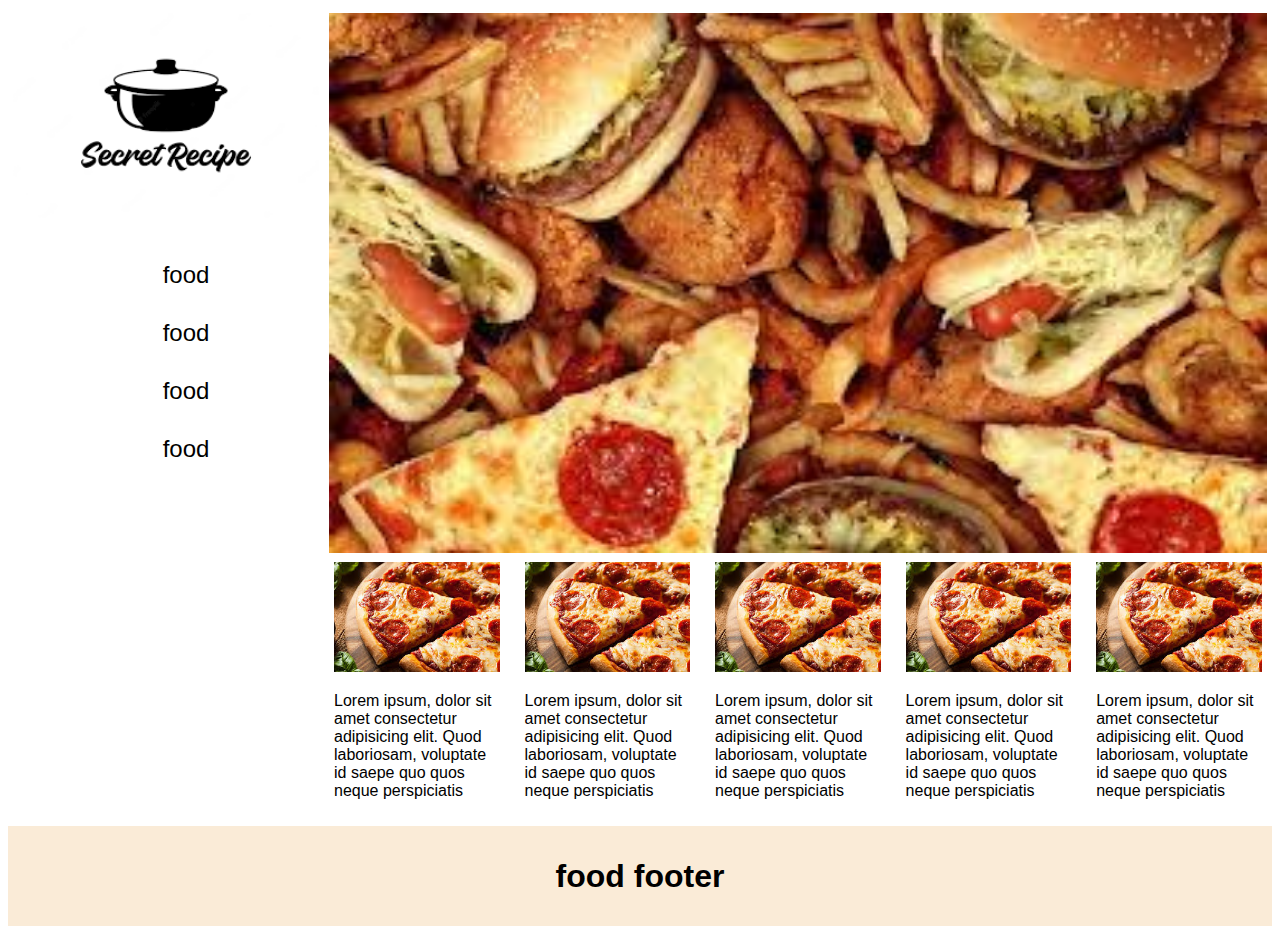
<file: LAB/index.html>
<!DOCTYPE html>
<html lang="en">
<head>
    <meta charset="UTF-8">
    <meta http-equiv="X-UA-Compatible" content="IE=edge">
    <meta name="viewport" content="width=device-width, initial-scale=1.0">
    <title>Document</title>
    <link rel="stylesheet" href="normal.css">
    <!-- bp1 -->
      <link rel='stylesheet' href='tablet.css' media='screen and (min-width: 501px) and (max-width: 768px)'>
    <!-- bp2 -->
    <link rel='stylesheet' href='smartphone.css' media='screen and (max-width: 500px)'>
</head>
<body>
    <section class="row">
        <div class="col-4">
            <div class="logo"><img src="images.png" style="width: 100%;"></div>
            <div class="menu">
                <ul style="list-style-type: none; font-size: 1.5em;text-align: center;">
                    <li>food</li>
                    <li>food</li>
                    <li>food</li>
                    <li>food</li>
                  </ul>
            </div>
        </div>
        <div class="col-12">
            <div><img src="66.jpg" style="width: 100%; height: 60vh;"></div>
            <div class="row">
                <div class="col-3">
                    <img src="22.jpg" style="width: 100%;">
                   <div class="tex">
                    <p>Lorem ipsum, dolor sit amet consectetur adipisicing elit.
                        Quod laboriosam, voluptate id saepe quo quos neque perspiciatis </p>
                    </div>
                </div>
                <div class="col-3">
                    <img src="22.jpg"style="width: 100%;">
                   <div class="tex"><p>Lorem ipsum, dolor sit amet consectetur adipisicing elit.
                        Quod laboriosam, voluptate id saepe quo quos neque perspiciatis </p>
                    </div>
                </div>
                <div class="col-3">
                    <img src="22.jpg" style="width: 100%;">
                   <div class="tex"><p>Lorem ipsum, dolor sit amet consectetur adipisicing elit.
                        Quod laboriosam, voluptate id saepe quo quos neque perspiciatis </p>
                    </div>
                </div>
                <div class="col-3">
                    <img src="22.jpg"style="width: 100%;">
                   <div class="tex"><p>Lorem ipsum, dolor sit amet consectetur adipisicing elit.
                        Quod laboriosam, voluptate id saepe quo quos neque perspiciatis </p>
                    </div>
                </div>
                <div class="col-3">
                    <img src="22.jpg" style="width: 100%;">
                   <div class="tex"><p>Lorem ipsum, dolor sit amet consectetur adipisicing elit.
                        Quod laboriosam, voluptate id saepe quo quos neque perspiciatis </p>
                    </div>
                </div>
                </div>
            </div>
        </div>
    </section>
    <footer style=" background-color: antiquewhite;">
       <div style="text-align: center;padding: 10px;"><h1> food footer </h1></div> 
    </footer>
    
    
    
</body>
</html>
</file>
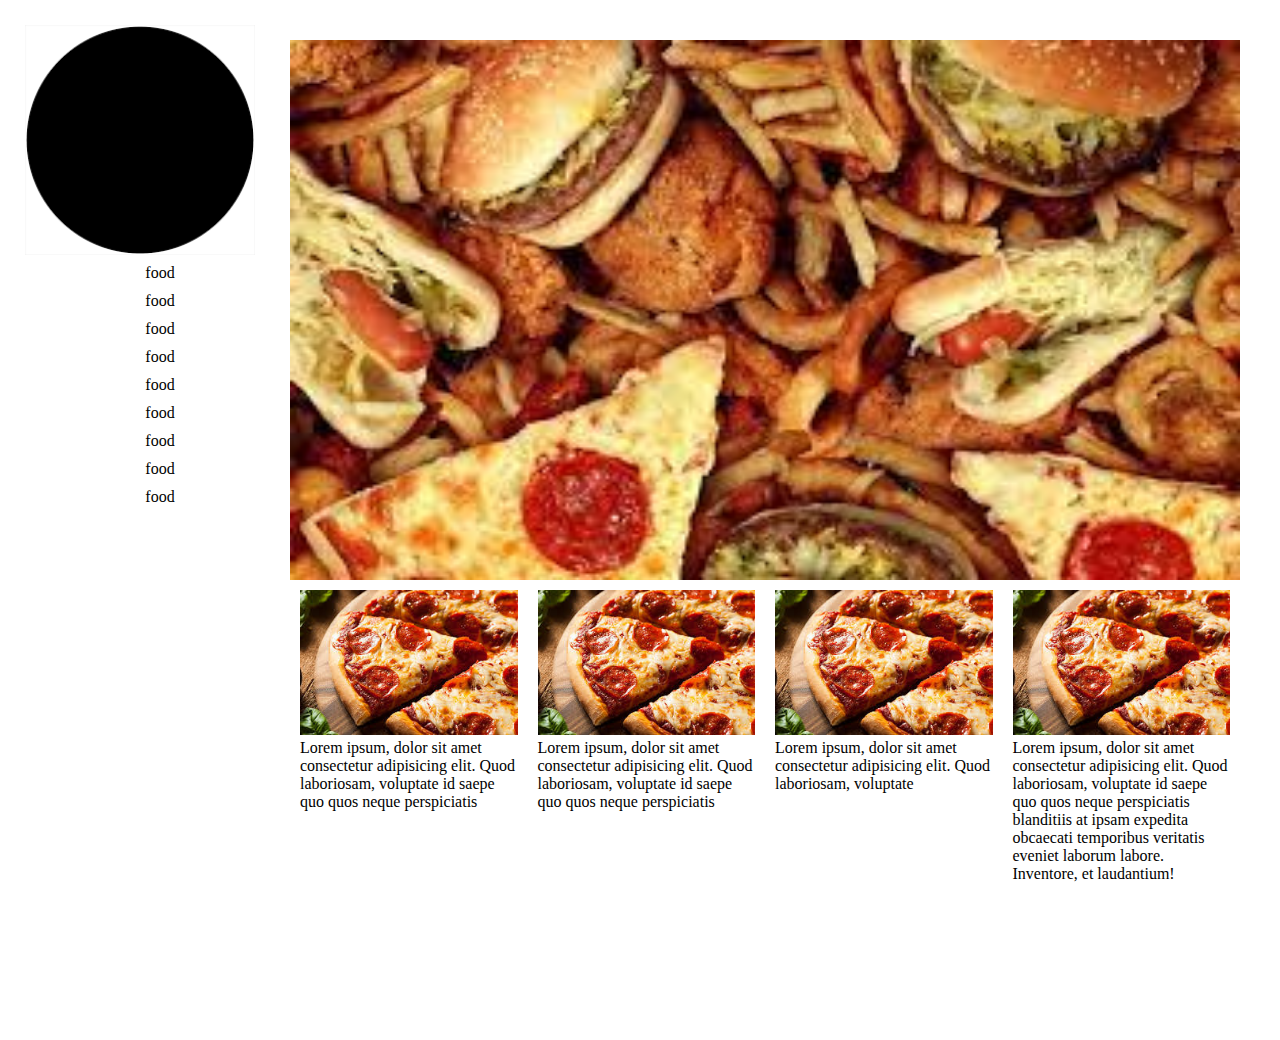
<file: Lab1/index.html>
<!DOCTYPE html>
<html lang="en">
<head>
    <meta charset="UTF-8">
    <meta http-equiv="X-UA-Compatible" content="IE=edge">
    <meta name="viewport" content="width=device-width, initial-scale=1.0">
    <title>Document</title>
    <link rel="stylesheet" href="style.css">
    <!-- bp1 -->
    <link rel='stylesheet' href='tablet.css' media='screen and (min-width: 501px) and (max-width: 768px)'>
    <!-- bp2 -->
    <link rel='stylesheet' href='smartphone.css' media='screen and (max-width: 500px)'>
</head>
<body>
    <section class="container">
        <div class="row">
        <div class="col1">
            <img src="2.png" alt="" style="width: 100%;">
            <ul style="list-style-type: none;">
                <!-- <li><img src="2.png" alt="" style="width: 100%;"></li> -->
                <li>food</li>
                <li>food</li>
                <li>food</li>
                <li>food</li>
                <li>food</li>
                <li>food</li>
                <li>food</li>
                <li>food</li>
                <li>food</li>
            </ul>
        </div>
        <div class="col2">
            <div class="row1"><img src="66.jpg" style="width:100%; height: 60vh;"></div>
            <div class="row2">
                <div class="col">
                    <div class="img"><img src="images.jpg" alt=""style="width:100%"></div>
                    <div class="tex"><p>Lorem ipsum, dolor sit amet consectetur adipisicing elit.
                        Quod laboriosam, voluptate id saepe quo quos neque perspiciatis </p>
                    </div>
                </div>
                <div class="col" > 
                    <div class="img"><img src="images.jpg" alt=""style="width:100%"></div>
                    <div class="tex"><p>Lorem ipsum, dolor sit amet consectetur adipisicing elit.
                        Quod laboriosam, voluptate id saepe quo quos neque perspiciatis</p>
                    </div>
                </div>
                <div class="col"> 
                    <div class="img"><img src="images.jpg" alt=""style="width:100%"></div>
                    <div class="tex"><p>Lorem ipsum, dolor sit amet consectetur adipisicing elit.
                        Quod laboriosam, voluptate</p>
                    </div>
                </div>
                <div class="col">
                    <div class="img"><img src="images.jpg" alt=""style="width:100%"></div>
                    <div class="tex"><p>Lorem ipsum, dolor sit amet consectetur adipisicing elit.
                        Quod laboriosam, voluptate id saepe quo quos neque perspiciatis blanditiis 
                        at ipsam expedita obcaecati temporibus veritatis eveniet laborum labore.
                        Inventore, et laudantium!</p>
                    </div>
                </div>
            </div>
        </div>
     </div>
     </section>
     
    <!-- <footer style="height: 10%; background-color:bisque;margin: 10px;padding: 10px;">
        <div style="text-align: center; "><h1>Website footer</h1></div>
    </footer> -->

</body>
</html>
</file>
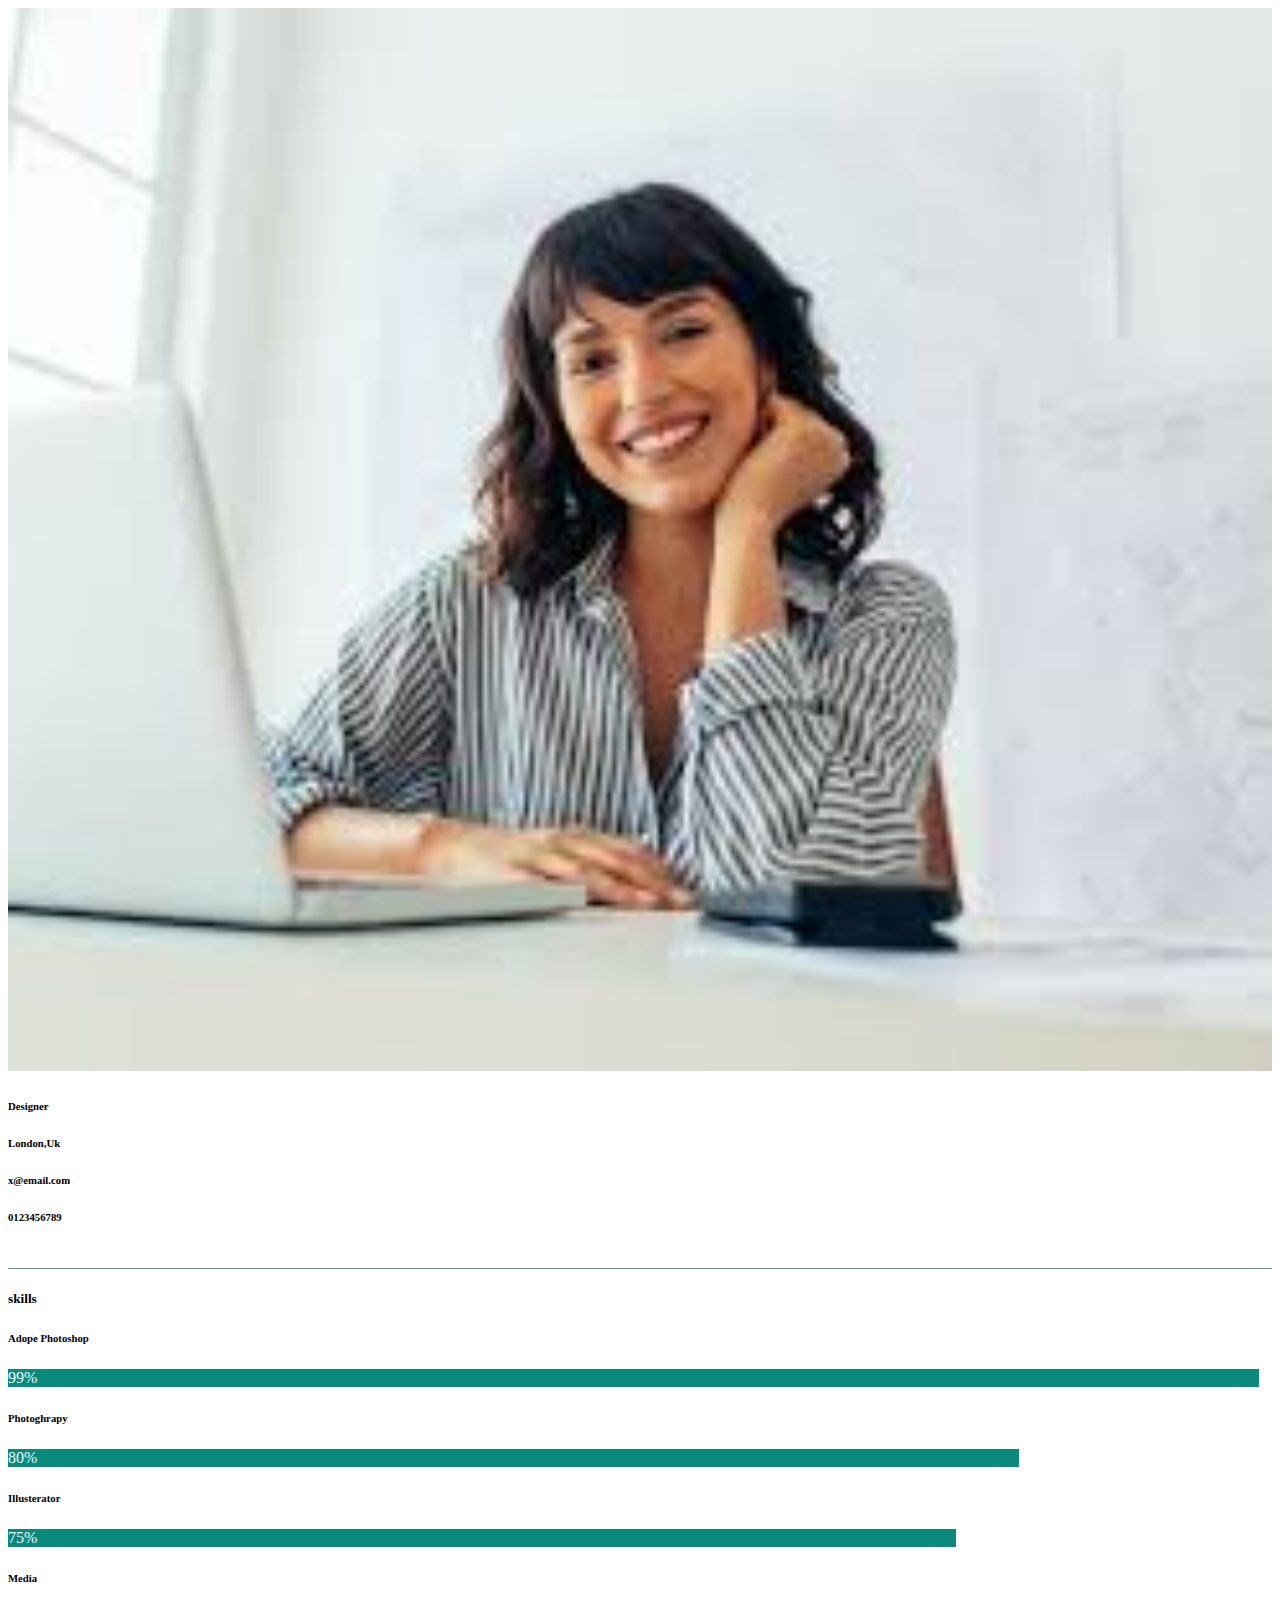
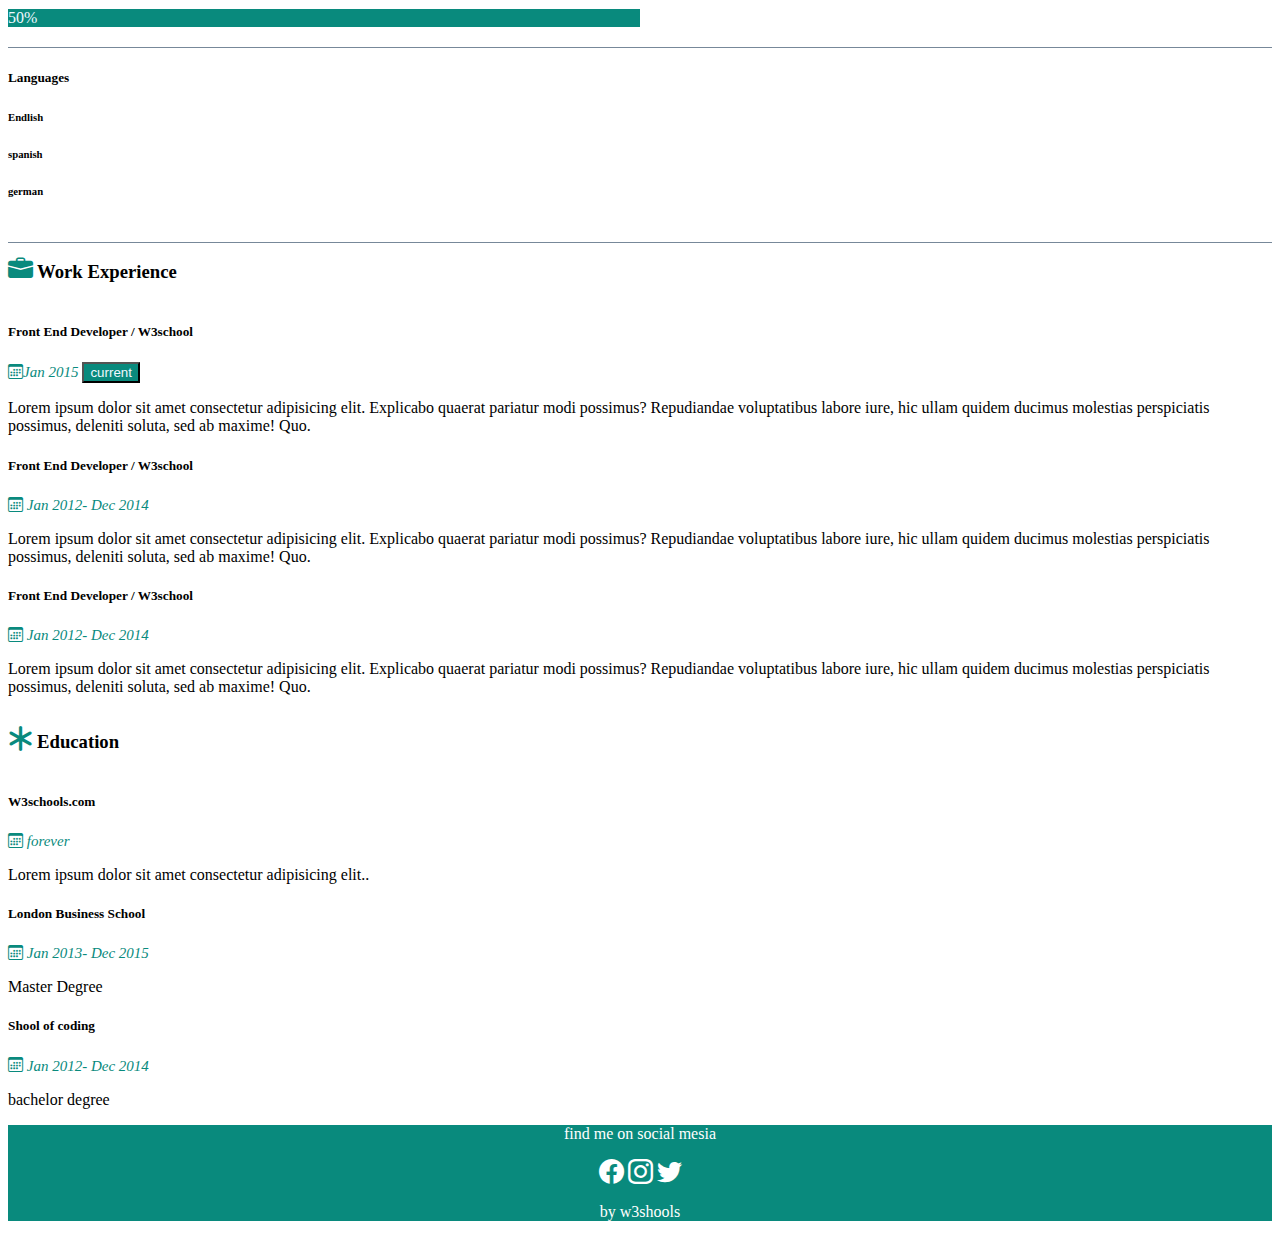
<file: lab2/index.html>
<!DOCTYPE html>
<html lang="en">
  <head>
    <meta charset="utf-8" />
    <meta name="viewport" content="width=device-width, initial-scale=1" />
    <title>Bootstrap demo</title>
    <link rel="stylesheet" href="style.css" />
    <link
      href="https://cdn.jsdelivr.net/npm/bootstrap@5.3.0-alpha1/dist/css/bootstrap.min.css"
      rel="stylesheet"
      integrity="sha384-GLhlTQ8iRABdZLl6O3oVMWSktQOp6b7In1Zl3/Jr59b6EGGoI1aFkw7cmDA6j6gD"
      crossorigin="anonymous"
    />
    <link
      rel="stylesheet"
      href="https://cdn.jsdelivr.net/npm/bootstrap-icons@1.10.3/font/bootstrap-icons.css"
    />
  </head>
  <body>
    <div class="container-fluid">
      <div class="row g-5">
        <div class="col-4">
          <!-- <div style="border-bottom: 0.5px solid lightslategray;" > -->
          <img src="images.jpg" style="width: 100%;" />
          <div
            class="row gy-2"
            style="
              border-bottom: 0.5px solid lightslategray;
              padding-bottom: 20px;
            "
          >
            <div class="col-12">
              <h6>Designer</h6>
            </div>
            <div class="col-12">
              <h6>London,Uk</h6>
            </div>
            <div class="col-12">
              <h6>x@email.com</h6>
            </div>
            <div class="col-12">
              <h6>0123456789</h6>
            </div>
          </div>
          <div
            class="row gy-2"
            style="
              border-bottom: 0.5px solid lightslategray;
              padding-bottom: 20px;
            "
          >
            <div>
              <h5>skills</h5>
            </div>
            <div>
              <h6>Adope Photoshop</h6>
              <div
                class="progress"
                role="progressbar"
                aria-label="Basic example"
                aria-valuenow="99"
                aria-valuemin="0"
                aria-valuemax="100"
              >
                <div class="progress-bar" style="width: 99%;">99%</div>
              </div>
            </div>
            <div>
              <h6>Photoghrapy</h6>
              <div
                class="progress"
                role="progressbar"
                aria-label="Basic example"
                aria-valuenow="80"
                aria-valuemin="0"
                aria-valuemax="100"
              >
                <div class="progress-bar" style="width: 80%;">80%</div>
              </div>
            </div>
            <div>
              <h6>Illusterator</h6>
              <div
                class="progress"
                role="progressbar"
                aria-label="Basic example"
                aria-valuenow="75"
                aria-valuemin="0"
                aria-valuemax="100"
              >
                <div class="progress-bar" style="width: 75%;">75%</div>
              </div>
            </div>
            <div>
              <h6>Media</h6>
              <div
                class="progress"
                role="progressbar"
                aria-label="Basic example"
                aria-valuenow="50"
                aria-valuemin="0"
                aria-valuemax="100"
              >
                <div class="progress-bar" style="width: 50%;">50%</div>
              </div>
            </div>
          </div>
          <div
            class="row gy-2"
            style="
              border-bottom: 0.5px solid lightslategray;
              padding-bottom: 20px;
            "
          >
            <div>
              <h5>Languages</h5>
            </div>
            <div>
              <h6>Endlish</h6>
              <div
                class="progress"
                role="progressbar"
                aria-label="Basic example"
                aria-valuenow="99"
                aria-valuemin="0"
                aria-valuemax="100"
              >
                <div class="progress-bar" style="width: 99%;"></div>
              </div>
            </div>
            <div>
              <h6>spanish</h6>
              <div
                class="progress"
                role="progressbar"
                aria-label="Basic example"
                aria-valuenow="80"
                aria-valuemin="0"
                aria-valuemax="100"
              >
                <div class="progress-bar" style="width: 80%;"></div>
              </div>
            </div>
            <div>
              <h6>german</h6>
              <div
                class="progress"
                role="progressbar"
                aria-label="Basic example"
                aria-valuenow="75"
                aria-valuemin="0"
                aria-valuemax="100"
              >
                <div class="progress-bar" style="width: 25%;"></div>
              </div>
            </div>
          </div>
        </div>
        <div class="col-8">
          <div class="col-12">
            <div class="col-12 p-1">
              <i class="bi bi-briefcase-fill"></i>
              <h3 style="display: inline-block;">Work Experience</h3>
            </div>
            <div class="col-12 p-1">
              <h5>Front End Developer / W3school</h5>
            </div>
            <div class="col-12 p-1">
              <i class="bi bi-calendar3" style="font-size: 15px;">Jan 2015</i>
              <button type="button" class="btn btn-">current</button>
            </div>
            <div class="col-12 p-1">
              <p>
                Lorem ipsum dolor sit amet consectetur adipisicing elit.
                Explicabo quaerat pariatur modi possimus? Repudiandae
                voluptatibus labore iure, hic ullam quidem ducimus molestias
                perspiciatis possimus, deleniti soluta, sed ab maxime! Quo.
              </p>
            </div>
            <div class="col-12 p-1">
              <h5>Front End Developer / W3school</h5>
            </div>
            <div class="col-12 p-1">
              <i class="bi bi-calendar3" style="font-size: 15px;">
                Jan 2012- Dec 2014
              </i>
            </div>
            <div class="col-12 p-1">
              <p>
                Lorem ipsum dolor sit amet consectetur adipisicing elit.
                Explicabo quaerat pariatur modi possimus? Repudiandae
                voluptatibus labore iure, hic ullam quidem ducimus molestias
                perspiciatis possimus, deleniti soluta, sed ab maxime! Quo.
              </p>
            </div>
            <div class="col-12 p-1">
              <h5>Front End Developer / W3school</h5>
            </div>
            <div class="col-12 p-1">
              <i class="bi bi-calendar3" style="font-size: 15px;">
                Jan 2012- Dec 2014
              </i>
            </div>
            <div class="col-12 p-1">
              <p>
                Lorem ipsum dolor sit amet consectetur adipisicing elit.
                Explicabo quaerat pariatur modi possimus? Repudiandae
                voluptatibus labore iure, hic ullam quidem ducimus molestias
                perspiciatis possimus, deleniti soluta, sed ab maxime! Quo.
              </p>
            </div>
          </div>

          <!-- <divc class="col-11"></div> -->
          <!-- </div> -->

          <div class="col-12">
            <div class="row">
              <div class="col-12">
                <div class="col-12 p-1">
                  <i class="bi bi-asterisk"></i>
                  <h3 style="display: inline-block;">Education</h3>
                </div>
                <div class="col-12 p-1">
                  <h5>W3schools.com</h5>
                </div>
                <div class="col-12 p-1">
                  <i class="bi bi-calendar3" style="font-size: 15px;">
                    forever
                  </i>
                </div>
                <div class="col-12 p-1">
                  <p>
                    Lorem ipsum dolor sit amet consectetur adipisicing elit..
                  </p>
                </div>
                <div class="col-12 p-1">
                  <h5>London Business School</h5>
                </div>
                <div class="col-12 p-1">
                  <i class="bi bi-calendar3" style="font-size: 15px;">
                    Jan 2013- Dec 2015
                  </i>
                </div>
                <div class="col-12 p-1">
                  <p>Master Degree</p>
                </div>
                <div class="col-12 p-1">
                  <h5>Shool of coding</h5>
                </div>
                <div class="col-12 p-1">
                  <i class="bi bi-calendar3" style="font-size: 15px;">
                    Jan 2012- Dec 2014
                  </i>
                </div>
                <div class="col-12 p-1">
                  <p>bachelor degree</p>
                </div>
              </div>
            </div>
          </div>
        </div>
      </div>
      <footer>
        <div class="row">
          <div class="col-12">
            <p>find me on social mesia</p>
            <i class="bi bi-facebook"></i>
            <i class="bi bi-instagram"></i>
            <i class="bi bi-twitter"></i>
            <p>by w3shools</p>
          </div>
        </div>
      </footer>
    </div>

    <script
      src="https://cdn.jsdelivr.net/npm/bootstrap@5.3.0-alpha1/dist/js/bootstrap.bundle.min.js"
      integrity="sha384-w76AqPfDkMBDXo30jS1Sgez6pr3x5MlQ1ZAGC+nuZB+EYdgRZgiwxhTBTkF7CXvN"
      crossorigin="anonymous"
    ></script>
  </body>
</html>
</file>
<file: LAB/normal.css>
* {
       box-sizing: border-box;
   }
.row{
    display: flex;
    flex-direction: row;
    justify-content: space-between;
    overflow: hidden;
}

   [class*='col-'] {
       padding: 5px;
   }

   .col-1 {
       width: 6.15%;
   }

   .col-2 {
       width: 12.5%;
   }

   .col-3 {
       width: 18.75%;
   }

   .col-4 {
       width: 25%;
   }

   .col-5 {
       width: 31.25%;
   }

   .col-6 {
       width: 37.5%;
   }

   .col-7 {
       width: 43.75%;
   }

   .col-8 {
       width: 50%;
   }

   .col-9 {
       width: 56.25%;
   }

   .col-10 {
       width: 62.5%;
   }

   .col-11 {
       width: 68.75%;
   }

   .col-12 {
       width: 75%;
   }
   .col-13 {
       width: 81.25%;
   }
   .col-14 {
       width: 87.5%;
   }
   .col-15 {
       width: 93.75%;
   }
   .col-16 {
       width: 100%;
   }

   html {
       font-family: 'Lucida Sans', sans-serif;
       
   }
   .menu ul li {
    padding: 15px;
   }
</file>
<file: LAB/tablet.css>
.row {
    display: flex;
    flex-direction: column;
    justify-content: space-between;
    width: 100%;
}
.row .col-4{
    display: flex;
    flex-direction: row;
    justify-content: space-between;
    align-items: center;
    width: 100%;
}
.row .col-4 {
    flex-basis: 100%;
}
.row .col-4 .menu ul{
    display: flex;
    flex-direction: row;
    justify-content: space-between;
    align-items: center;
}
 .col-12 .row{
    display: flex;
        flex-direction: row;
        justify-content: space-between;
        overflow: hidden;
 }
.col-12{
    display: flex;
    flex-direction: column;
    width: 100%;
}
</file>
<file: LAB/smartphone.css>
.row {
    display: flex;
    flex-direction: column;
    justify-content: center;
    align-items: center;
    width: 100%;

}
.row .col-4{
    display: flex;
    flex-direction: column-reverse;
    justify-content: center;
    align-items: center;
}
.row .col-4 .menu ul {
    display: flex;
    flex-direction: row;
    justify-content: space-between;
    align-items: center;
}
.col-12 {
    display: flex;
    flex-direction: column;
    width: 100%;
}
.col-12 .row .col-3{
display: flex;
flex-direction: column;
width: 100%;
}
</file>
<file: Lab1/style.css>
*{
    box-sizing: border-box;
    margin: 0;
}
.container{
   height: 90%;
}

[class*="col"] {
    padding: 10px;
}

[class*="row"] {
    padding: 15px;
}
.row{
    display: flex;
    flex-direction: row;
    justify-content: space-between;
    align-items: stretch;
    flex-wrap: nowrap;
}
.row .col1{
    flex-basis: 20%;
    text-align: center;
    height: 100vh;
}
.row .col2 {
    flex-basis: 80%;
    display: flex;
    flex-direction: column;
}
.row .col2 .row1 {
    height: 60vh;
}

.row .col2 .row2{
    display:flex ;
    justify-content: space-between;
    align-items: stretch;
    height: 50vh;

}
.row .col2 .row2 .col{
    flex-basis: 25%;
    
}


.row .col1 ul li{
    padding: 5px;
}
</file>
<file: Lab1/tablet.css>
*{
    box-sizing: border-box;
}
.row{
    display: flex;
    flex-direction: column;
    justify-content: space-between;
    /* align-items: stretch;
    flex-wrap: nowrap; */
}
.row .col1{
    display: flex;
    flex-direction: row;
    justify-content: space-between;
    flex-basis: 100%;
}
.row .col1 ul {
    display: flex;
    justify-content: space-between;
    align-items: center;

    
}
</file>
<file: Lab1/smartphone.css>
*{
    box-sizing: border-box;
}
.row{
    display: flex;
    flex-direction: column;
    justify-content: space-between;
    /* align-items: stretch;
    flex-wrap: nowrap; */
}

.row .col1{
    display: flex;
    flex-direction: column-reverse;
}
.row .col1 ul {
    display: flex;
    justify-content: space-between;
    align-items: center;
    
}
.row .col2 .row2{
    display: flex;
    flex-direction: column;
}
</file>
<file: lab2/style.css>
:root{
    --main-color:#098a7d;
}
.progress-bar ,
.btn{
    background-color: var(--main-color) !important;
    color: aliceblue !important;
}

i{
    color: var(--main-color);
    font-size: 25px;
}

footer .row .col-12{
    background-color: var(--main-color);
    color:white;
    text-align: center;
}
footer .row .col-12 i{
    color: white;
}
</file>
